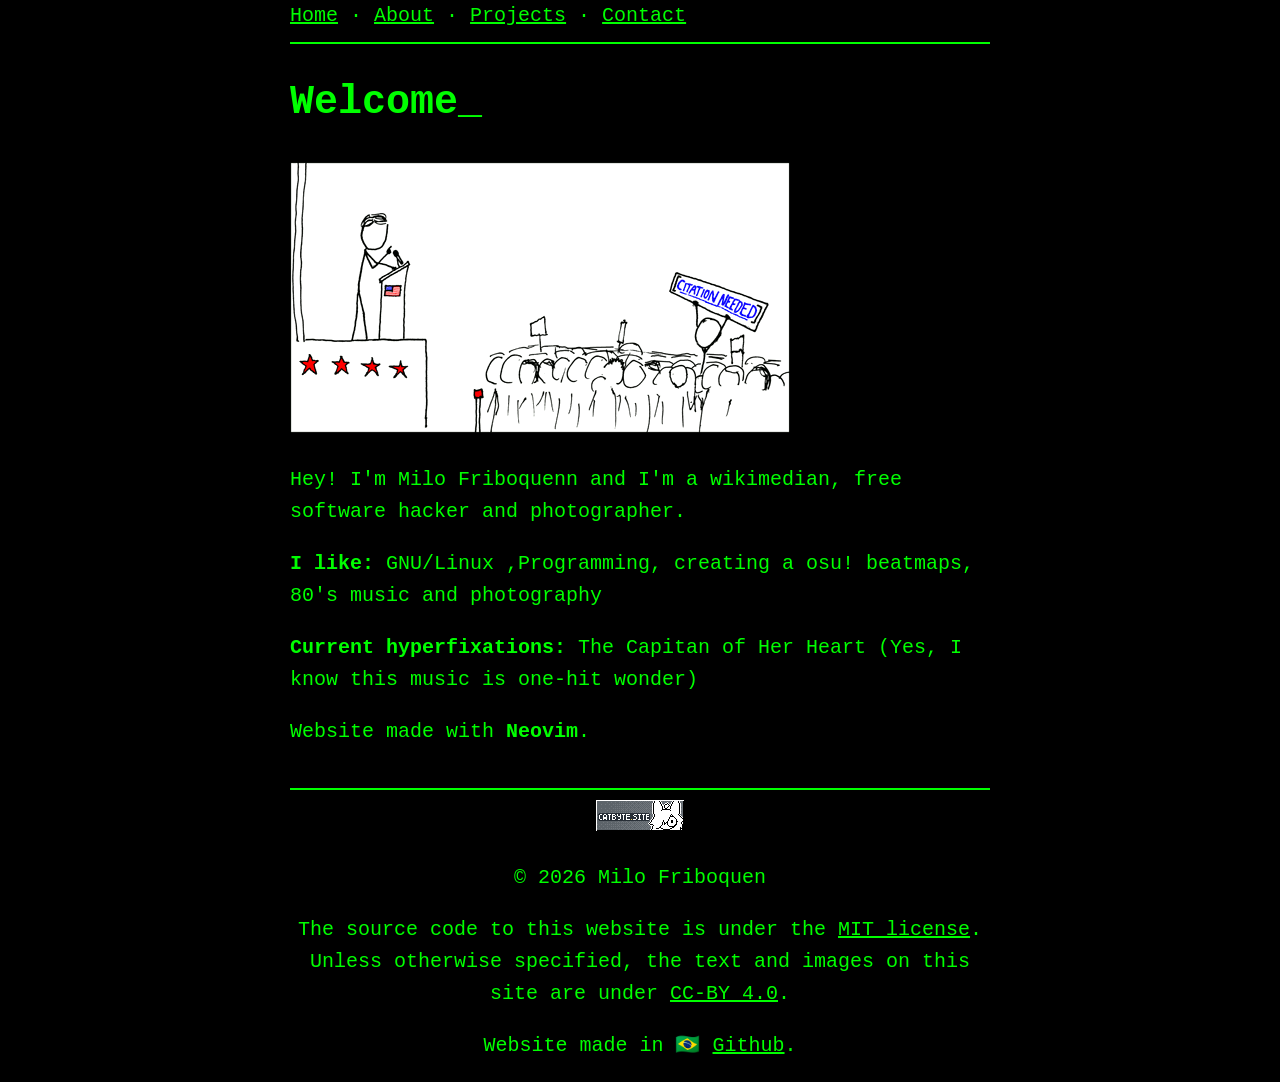
<file: index.html>
<!DOCTYPE html>
<html lang="en">
<head>
	<meta charset="UTF-8">
	<meta name="viewport" content="width=device-width, initial-scale=1.0">
	<title>Friboquen</title>
	<link rel="stylesheet" href="style.css">
	<meta name="description" content="The website of Milo Friboquen, a Wikimedian, free ssoftware hacker and photographer">
	<meta name="keywords" content="Milo Friboquen, personal website, wikimedian, free software hacker, photographer">
	<meta name="author" content="Milo Friboquen">
	<meta name="referrer" content="no-referrer">
	<meta name="color-scheme" content="dark light">
</head>
<body>
<header>
  <nav>
    <a href="index.html">Home</a> ·
    <a href="about.html">About</a> ·
    <a href="projects.html">Projects</a> ·
    <a href="contact.html">Contact</a>
  </nav>
  <hr>
</header>
<h1>Welcome</h1>
<img src="xkcd.png" alt="[Citation needed]">
<p>Hey! I'm Milo Friboquenn and I'm a wikimedian, free software hacker and photographer.</p>
<p><strong>I like: </strong> GNU/Linux ,Programming, creating a osu! beatmaps, 80's music and photography</p>
<p><strong>Current hyperfixations: </strong>The Capitan of Her Heart (Yes, I know this music is one-hit wonder)</p>
<p>Website made with <strong>Neovim</strong>.</p>
<footer>
  <hr>
<img src="catbytebutton.gif" alt="Cat byte">
  <p>© 2026 Milo Friboquen</p>
  <p>The source code to this website is under the <a href="/LICENSE.MIT.txt">MIT license</a>.
  <br>Unless otherwise specified, the text and images on this site are under <a href="https://creativecommons.org/licenses/by/4.0/">CC-BY 4.0</a>.</p>
  <p> Website made in 🇧🇷 <a href="https://github.com/friboquen/friboquen.github.io/">Github</a>.</p>
</footer>
</body>
</html>
</file>
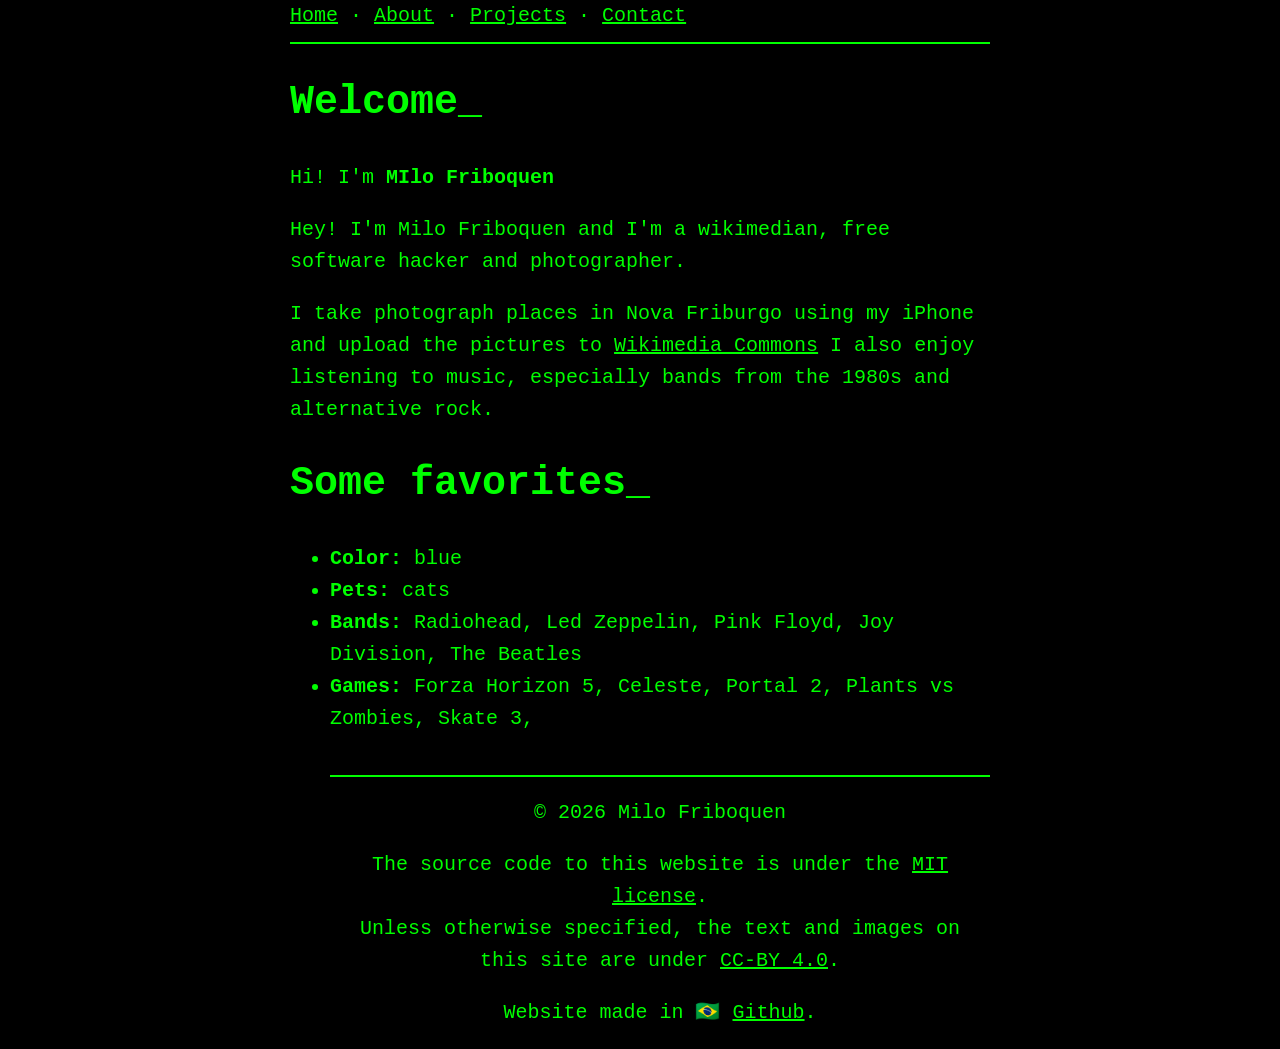
<file: about.html>
<!DOCTYPE html>
<html lang="en">
<head>
	<meta charset="UTF-8">
	<meta name="viewport" content="width=device-width, initial-scale=1.0">
	<title>Friboquen</title>
	<link rel="stylesheet" href="style.css">
	<meta name="description" content="The website of Milo Friboquen, a Wikimedian, free ssoftware hacker and photographer">
	<meta name="keywords" content="Milo Friboquen, personal website, wikimedian, free software hacker, photographer">
	<meta name="author" content="Milo Friboquen">
	<meta name="referrer" content="no-referrer">
	<meta name="color-scheme" content="dark light">
</head>
<body>
<header>
  <nav>
    <a href="index.html">Home</a> ·
    <a href="about.html">About</a> ·
    <a href="projects.html">Projects</a> ·
    <a href="contact.html">Contact</a>
  </nav>
  <hr>
</header>
<h1>Welcome</h1>
<p>Hi! I'm <strong>MIlo Friboquen</strong></p>
<p>Hey! I'm Milo Friboquen and I'm a wikimedian, free software hacker and photographer.</p>
<p>
I take photograph places in Nova Friburgo using my iPhone and upload the pictures to
<a href="https://commons.wikimedia.org">Wikimedia Commons</a>
I also enjoy listening to music, especially bands from the 1980s and alternative rock.
</p>
<h1>Some favorites</h1>
<ul>
<li><strong>Color: </strong>blue</li>
<li><strong>Pets: </strong>cats</li>
<li><strong>Bands: </strong>Radiohead, Led Zeppelin, Pink Floyd, Joy Division, The Beatles</li>
<li><strong>Games: </strong>Forza Horizon 5,  Celeste, Portal 2, Plants vs Zombies, Skate 3,</li>
<footer>
  <hr>
  <p>© 2026 Milo Friboquen</p>
  <p>The source code to this website is under the <a href="/LICENSE.MIT.txt">MIT license</a>.
  <br>Unless otherwise specified, the text and images on this site are under <a href="https://creativecommons.org/licenses/by/4.0/">CC-BY 4.0</a>.</p>
  <p> Website made in 🇧🇷 <a href="https://github.com/friboquen/friboquen.github.io/">Github</a>.</p>
</footer>
</body>
</html>
</file>
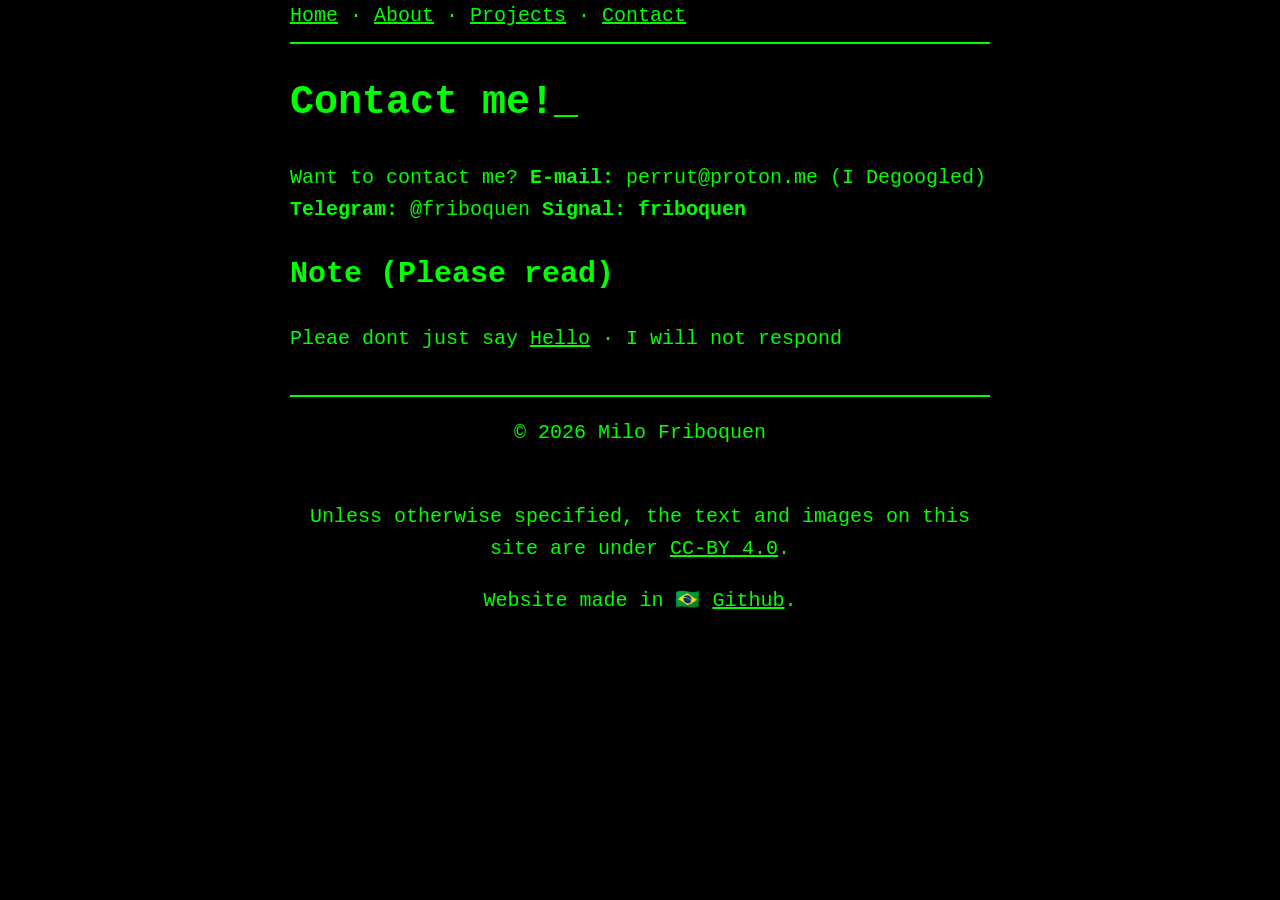
<file: contact.html>
<!DOCTYPE html>
<html lang="en">
<head>
	<meta charset="UTF-8">
	<meta name="viewport" content="width=device-width, initial-scale=1.0">
	<title>Friboquen</title>
	<link rel="stylesheet" href="style.css">
	<meta name="description" content="The website of Milo Friboquen, a Wikimedian, free ssoftware hacker and photographer">
	<meta name="keywords" content="Milo Friboquen, personal website, wikimedian, free software hacker, photographer">
	<meta name="author" content="Milo Friboquen">
	<meta name="referrer" content="no-referrer">
	<meta name="color-scheme" content="dark light">
</head>
<body>
<header>
  <nav>
    <a href="index.html">Home</a> ·
    <a href="about.html">About</a> ·
    <a href="projects.html">Projects</a> ·
    <a href="contact.html">Contact</a>
  </nav>
  <hr>
</header>
<h1>Contact me!</h1>
<p>
 Want to contact me?
 <strong>E-mail: </strong> perrut@proton.me (I Degoogled)
 <strong>Telegram: </strong> @friboquen
 <strong>Signal: friboquen</strong>
</p>
<h2>Note (Please read)</h2>
<p>
Pleae dont just say <a href="nohello.net">Hello</a> ·
I will not respond
</p>
<footer>
  <hr>
  <p>© 2026 Milo Friboquen</p>
  <br>Unless otherwise specified, the text and images on this site are under <a href="https://creativecommons.org/licenses/by/4.0/">CC-BY 4.0</a>.</p>
  <p> Website made in 🇧🇷 <a href="https://github.com/friboquen/friboquen.github.io/">Github</a>.</p>
</footer>
</body>
</html>
</file>
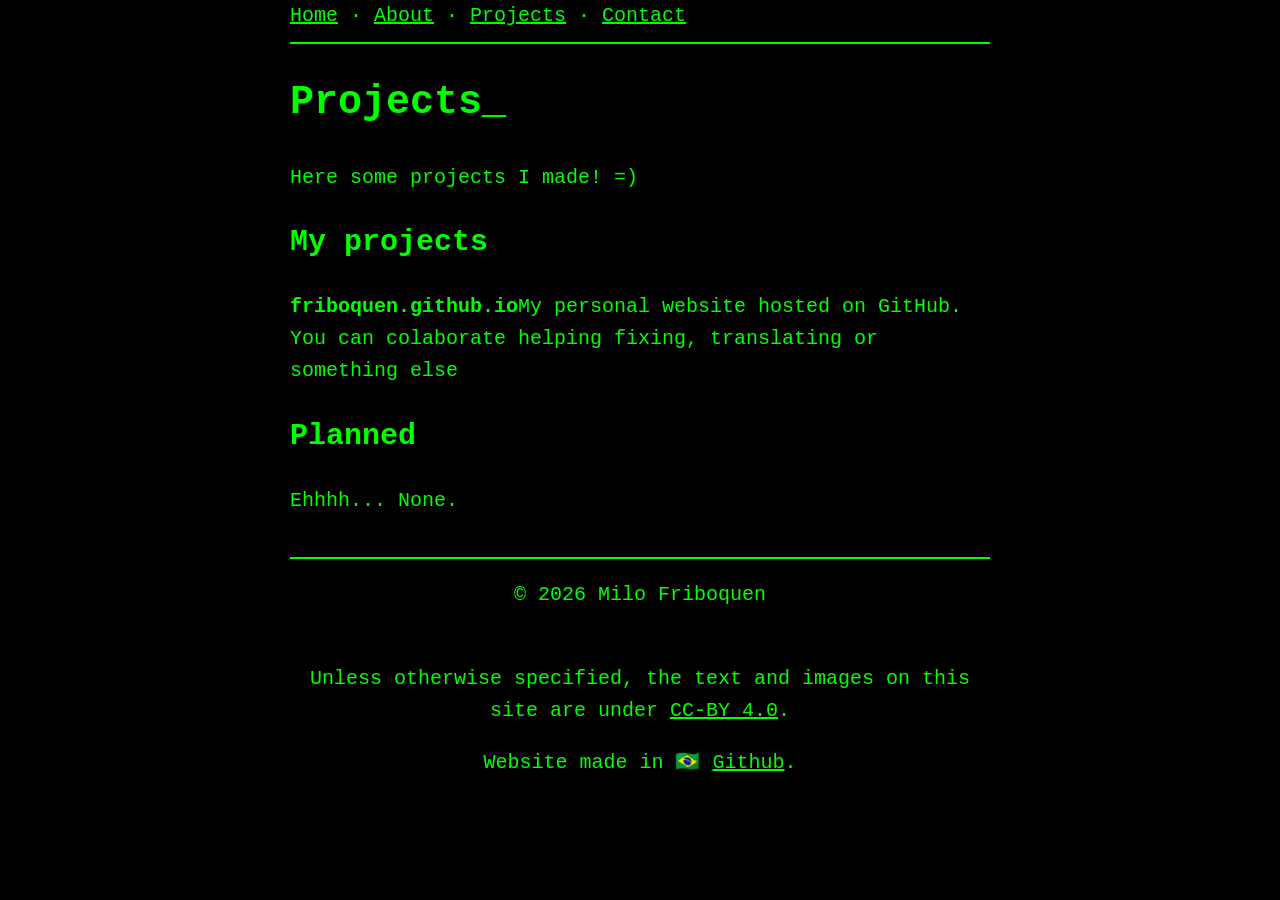
<file: projects.html>
<!DOCTYPE html>
<html lang="en">
<head>
	<meta charset="UTF-8">
	<meta name="viewport" content="width=device-width, initial-scale=1.0">
	<title>Friboquen</title>
	<link rel="stylesheet" href="style.css">
	<meta name="description" content="The website of Milo Friboquen, a Wikimedian, free ssoftware hacker and photographer">
	<meta name="keywords" content="Milo Friboquen, personal website, wikimedian, free software hacker, photographer">
	<meta name="author" content="Milo Friboquen">
	<meta name="referrer" content="no-referrer">
	<meta name="color-scheme" content="dark light">
</head>
<body>
<header>
  <nav>
    <a href="index.html">Home</a> ·
    <a href="about.html">About</a> ·
    <a href="projects.html">Projects</a> ·
    <a href="contact.html">Contact</a>
  </nav>
  <hr>
</header>
<h1>Projects</h1>
<p>
  Here some projects I made! =)
</p>
<h2>My projects</h2>
<p><strong>friboquen.github.io</strong>My personal website hosted on GitHub. You can colaborate helping fixing, translating or something else</p>
<h2>Planned</h2>
<p>
  Ehhhh...
  None.
  </p>
<footer>
  <hr>
  <p>© 2026 Milo Friboquen</p>
  <br>Unless otherwise specified, the text and images on this site are under <a href="https://creativecommons.org/licenses/by/4.0/">CC-BY 4.0</a>.</p>
  <p> Website made in 🇧🇷 <a href="https://github.com/friboquen/friboquen.github.io/">Github</a>.</p>
</footer>
</body>
</html>
</file>
<file: style.css>
body {
  background-color: black;
  color: #00ff00;
  font-family: "Courier New", monospace;
  font-size: 20px;
  max-width: 700px;
  margin: auto;
  line-height: 1.6;
}

a {
  color: #00ff00;
}

a:hover {
  color: #66ff66;
}

hr {
  border: 1px solid #00ff00;
}

footer {
  text-align: center;
  margin-top: 40px;
}

/* Cursor piscando no título */

h1::after {
  content: "_";
  animation: blink 1s infinite;
}

@keyframes blink {
  50% {
    opacity: 0;
  }
}
</file>
